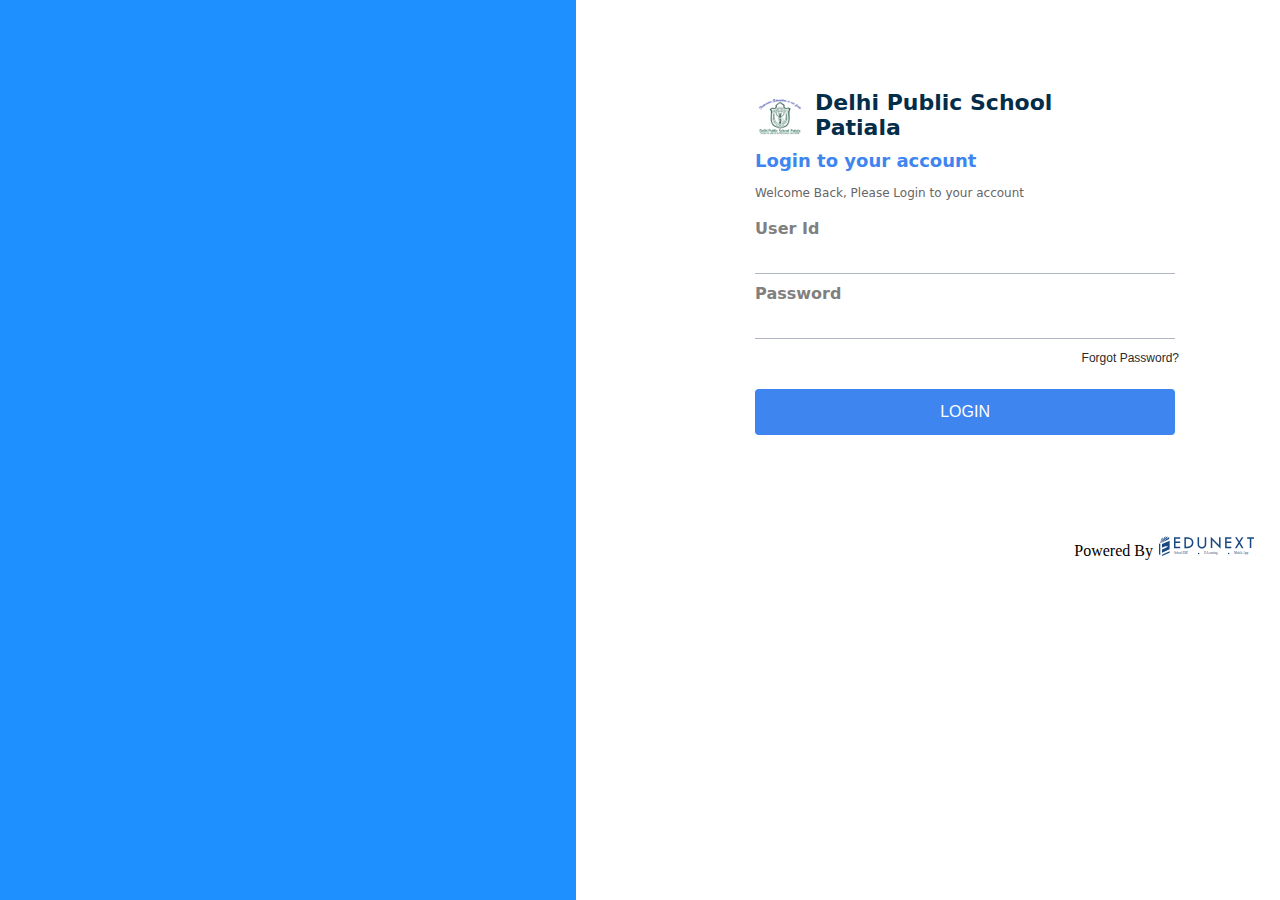
<file: LoginPage/index.html>
<!DOCTYPE html>
<html>

<head>
    <title>Delhi Public School Patiala Login</title>
    <link rel="stylesheet" href="style.css">
</head>

<body>
    <div class="main">
        <div class="hoverimage"></div>
        <div class="login">
            <div class="logoandname">
                <div>
                    <img id="dpslogo" src="./images/dpslogo.jpg">
                </div>
                <div>
                    <pre id="schoolname">Delhi Public School 
Patiala</pre>
                </div>
            </div>
            <div>
                <h6 class="para">Login to your account</h6>
                <p class="line">Welcome Back, Please Login to your account</p>
            </div>
            <div>
                <p class="name">User Id</p>
                <input type="text" class="input">
                <p class="name">Password</p>
                <input type="password" class="input">
                <button class="asking">Forgot Password?</button>
            </div>
            <div>
                <button class="but">Login</button>
            </div>
            <div id="but">Powered By<button><img class="image" src="./images/edunext.svg"></button></div>
        </div>
    </div>
</body>

</html>
</file>
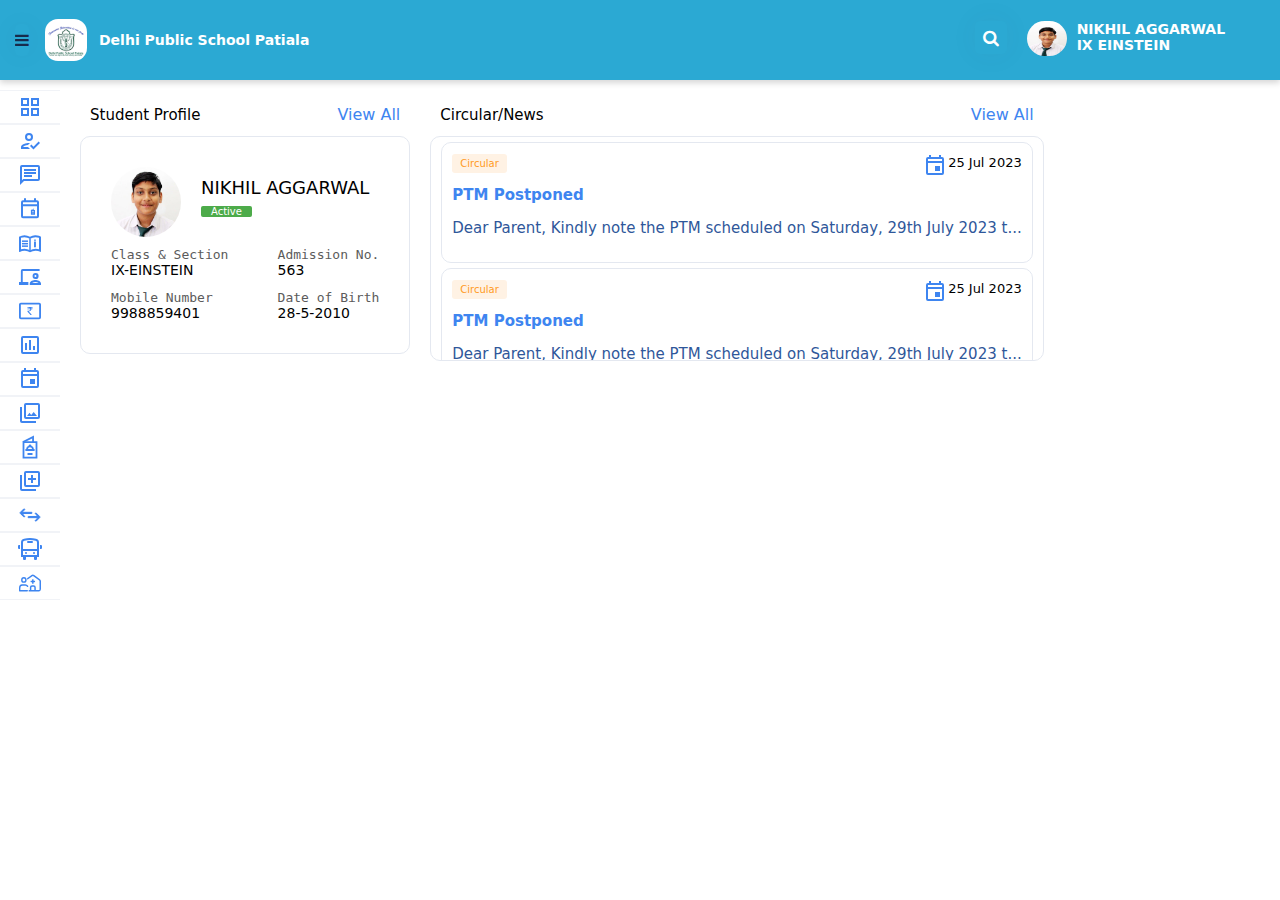
<file: HomePage/home.html>
<!DOCTYPE html>
<html>

<head>
    <title>My Dashboard</title>
    <link rel="stylesheet" href="style.css">
    <link rel="stylesheet" href="https://cdnjs.cloudflare.com/ajax/libs/font-awesome/4.7.0/css/font-awesome.min.css">
</head>

<body>
    <div class="main">

        <div class="navbar">
            <div class="listiconname">
                <div class="listicon">
                    <button class="fa">&#xf0c9;</button>
                </div>
                <div class="image">
                    <img class="image" src="./images/dpslogo.jpg">
                </div>
                <div class="name">
                    <p>Delhi Public School Patiala</p>
                </div>
            </div>
            <div class="searchid">
                <div class="search">
                    <i id="fa" class="fa">&#xf002;</i>
                </div>
                <div class="id">
                    <div>
                        <img id="me" src="./images/me.jpg">
                    </div>
                    <div>
                        <pre id="name" class="name">NIKHIL AGGARWAL 
IX EINSTEIN</pre>
                    </div>
                </div>
            </div>
        </div>


        <div id="thingsdiv">

            <div class="tasks">
                <button id="taskbutton">
                    <img class="sideimages" src="./images/dashboard.svg">
                </button>
                <button id="taskbutton">
                    <img class="sideimages" src="./images/attendance.svg">
                </button>
                <button id="taskbutton">
                    <img class="sideimages" src="./images/communication.svg">
                </button>
                <button id="taskbutton">
                    <img class="sideimages" src="./images/TimeTable.svg">
                </button>
                <button id="taskbutton">
                    <img class="sideimages" src="./images/homework.svg">
                </button>
                <button id="taskbutton">
                    <img class="sideimages" src="./images/digital learning.svg">
                </button>
                <button id="taskbutton">
                    <img class="sideimages" src="./images/fee.svg">
                </button>
                <button id="taskbutton">
                    <img class="sideimages" src="./images/result.svg">
                </button>
                <button id="taskbutton">
                    <img class="sideimages" src="./images/SchoolCalendar.svg">
                </button>
                <button id="taskbutton">
                    <img class="sideimages" src="./images/gallary.svg">
                </button>
                <button id="taskbutton">
                    <img class="sideimages" src="./images/foodMenu.svg">
                </button>
                <button id="taskbutton">
                    <img class="sideimages" src="./images/requests.svg">
                </button>
                <button id="taskbutton">
                    <img class="sideimages" src="./images/Transactions.svg">
                </button>
                <button id="taskbutton">
                    <img class="sideimages" src="./images/Transport.svg">
                </button>
                <button id="taskbutton">
                    <img class="sideimages" src="./images/infirmary_visits.svg">
                </button>
            </div>


            <div id="dashboard">


                <div id="studentprofile">
                    <div id="studentviewall">
                        <div>
                            <span id="student">Student Profile</span>
                        </div>
                        <div>
                            <a href="#">View All</a>
                        </div>
                    </div>
                    <div id="mainstudentprofile">
                        <div id="myphotoname">
                            <img id="myphoto" src="./images/me.jpg">
                            <pre id="myname">NIKHIL AGGARWAL
<span id="active">Active</span></pre>
                        </div>
                        <div id="ca">
                            <div id="classandsection">
                                <pre class="cas">Class & Section
<span class="ix">IX-EINSTEIN</span></pre>
                            </div>
                            <div id="admissionno">
                                <pre class="cas">Admission No.
<span class="ix">563</span></pre>
                            </div>
                        </div>
                        <div id="ca">
                            <div id="classandsection">
                                <pre class="cas">Mobile Number
<span class="ix">9988859401</span></pre>
                            </div>
                            <div id="admissionno">
                                <pre class="cas">Date of Birth
<span class="ix">28-5-2010</span></pre>
                            </div>
                        </div>
                    </div>
                </div>


                <div id="studentprofile">
                    <div id="studentviewall">
                        <div>
                            <span id="student">Circular/News</span>
                        </div>
                        <div>
                            <a href="#">View All</a>
                        </div>
                    </div>
                    <div id="circulardiv">
                        <div id="circular">
                            <div id="circulardate">
                                <div>
                                    <span class="circular">Circular</span>
                                </div>
                                <div id="imgdate">
                                    <div id="image">
                                        <img src="./images/SchoolCalendar.svg">
                                    </div>
                                    <div>
                                        <p id="date">25 Jul 2023</p>
                                    </div>
                                </div>
                            </div>
                            <div id="ptmpara">
                                <h1 id="ptm">PTM Postponed</h1>
                                <p id="pa">Dear Parent, Kindly note the PTM scheduled on Saturday, 29th July 2023
                                    t...</p>
                            </div>
                        </div>
                        <div id="circular">
                            <div id="circulardate">
                                <div>
                                    <span class="circular">Circular</span>
                                </div>
                                <div id="imgdate">
                                    <div id="image">
                                        <img src="./images/SchoolCalendar.svg">
                                    </div>
                                    <div>
                                        <p id="date">25 Jul 2023</p>
                                    </div>
                                </div>
                            </div>
                            <div id="ptmpara">
                                <h1 id="ptm">PTM Postponed</h1>
                                <p id="pa">Dear Parent, Kindly note the PTM scheduled on Saturday, 29th July 2023
                                    t...</p>
                            </div>
                        </div>
                        <div id="circular">
                            <div id="circulardate">
                                <div>
                                    <span class="circular">Circular</span>
                                </div>
                                <div id="imgdate">
                                    <div id="image">
                                        <img src="./images/SchoolCalendar.svg">
                                    </div>
                                    <div>
                                        <p id="date">25 Jul 2023</p>
                                    </div>
                                </div>
                            </div>
                            <div id="ptmpara">
                                <h1 id="ptm">PTM Postponed</h1>
                                <p id="pa">Dear Parent, Kindly note the PTM scheduled on Saturday, 29th July 2023
                                    t...</p>
                            </div>
                        </div>
                    </div>
                </div>


            </div>
        </div>
    </div>
    </div>
    </div>
</body>

</html>
</file>
<file: LoginPage/style.css>
body {
    margin: 0;
}

.main {
    display: flex;
    justify-content: space-between;
}

.hoverimage {
    width: 45%;
    height: 100vh;
    background-color: dodgerblue;
}

#dpslogo {
    width: 50px;
    height: 50px;
    vertical-align: middle;
    border-style: none;
    margin: 0px;
    padding: 0px;
    box-sizing: border-box;
}

.logoandname {
    display: flex;
    justify-content: space-around;
    margin-right: 220px;
    margin-top: 90px;
}

#schoolname {
    margin: 0;
    color: #042d49;
    font-weight: 700;
    text-align: left;
    padding-bottom: 0;
    font-size: 22px;
    font-family: system-ui, -apple-system, BlinkMacSystemFont, 'Segoe UI', Roboto, Oxygen, Ubuntu, Cantarell, 'Open Sans', 'Helvetica Neue', sans-serif;
    margin-left: 10px;
}
.para{
    color:#3E85F0;
    text-align:left;
    font-weight:700;
    font-size:18px;
    margin-bottom:5px;
    margin-top:10px;;
    font-family:system-ui, -apple-system, BlinkMacSystemFont, 'Segoe UI', Roboto, Oxygen, Ubuntu, Cantarell, 'Open Sans', 'Helvetica Neue', sans-serif;
}
.line{
    text-align:left;
    font-size:12px;
    margin-bottom:1rem;
    color:#666666;
    line-height:1.7;
    font-family:system-ui, -apple-system, BlinkMacSystemFont, 'Segoe UI', Roboto, Oxygen, Ubuntu, Cantarell, 'Open Sans', 'Helvetica Neue', sans-serif;
}
.input{
    border:0;
    border-bottom:1px solid #20314f59;
    border-radius:0;
    padding:0;
    font-weight:600;
    background-color: #fff;
    outline:0;
    font-family:system-ui, -apple-system, BlinkMacSystemFont, 'Segoe UI', Roboto, Oxygen, Ubuntu, Cantarell, 'Open Sans', 'Helvetica Neue', sans-serif;
    width:80%;
    height:35px;
    font-size:14px;
    margin-bottom:10px;
}
.name{
    color:gray;
    font-family:system-ui, -apple-system, BlinkMacSystemFont, 'Segoe UI', Roboto, Oxygen, Ubuntu, Cantarell, 'Open Sans', 'Helvetica Neue', sans-serif;
    font-weight:600;
    margin:0;
}
.asking{
    color: #2a2a2a;
    font-size: 12px;
    font-family: 'Montserrat', sans-serif;
    line-height: 1.4;
    font-weight: 500;
    float:right;
    margin-right:95px;
    border:0;
    background-color: #fff;
    cursor:pointer;
}
.asking:hover{
    color:#3E85F0;
}
.but{
    background-color: #3E85F0;
    border-radius: 4px;
    font-size: 16px;
    font-weight: 500;
    color:#fff;
    border:0;
    display: flex;
    justify-content: center;
    align-items: center;
    padding: 0 20px;
    width: 80%;
    height: 46px;
    margin-top:40px;
    text-transform:uppercase;
    cursor:pointer;
}
.but:hover{
    background-color:darkblue;
}
.image{
    max-width:100%;
    height:auto;
}
button{
    cursor:pointer;
    background-color:#fff;
    border:0;
}
#but{
    float:right;
    margin-top:100px;
    margin-right:20px;
}
</file>
<file: HomePage/style.css>
body {
    margin: 0;
}

.navbar {
    width: 100%;
    float: none;
    margin: 0;
    z-index: 999;
    transition: margin-left 0.3s ease-in-out;
    min-height: 80px;
    border-radius: 0;
    border-bottom: 0px solid rgba(72, 94, 144, 0.16);
    background: #2ba9d3 0% 0% no-repeat padding-box;
    box-shadow: 0px 3px 6px #00000029;
    position: relative;
    flex-wrap: wrap;
    align-items: center;
    display: flex;
    justify-content: space-between;
}

.image {
    width: 42px;
    height: 42px;
    border-radius: 13px;
    cursor: pointer;
    /* margin-top:10px;*/
    margin-left: 8px;
}

.name {
    color: #fff;
    font-weight: 600;
    /* margin-right:970px; */
    /* margin-top:10px; */
    margin-left: 20px;
    cursor: pointer;
    font-size: 14px;
    font-family: system-ui, -apple-system, BlinkMacSystemFont, 'Segoe UI', Roboto, Oxygen, Ubuntu, Cantarell, 'Open Sans', 'Helvetica Neue', sans-serif;
}

.listiconname {
    display: flex;
    justify-content: space-evenly;
    margin-left: 15px;
    align-items: center;
}

.fa {
    color: #172b4c;
    /* margin-top:25px; */
    text-align: center;
    line-height: 28px;
    font-size: 1.714rem;
    background-color: #ffffff;
    border-radius: 5px;
    box-shadow: 0 0 30px 0 rgba(82, 63, 105, 0.05);
    border-bottom: 2px solid transparent;
    padding-left: 0;
    cursor: pointer;
    display: inline-block;
    overflow: hidden;
    user-select: none;
    -webkit-tap-highlight-color: transparent;
    vertical-align: middle;
    z-index: 1;
    transition: .3s ease-out;
    padding-right: 0;
    padding: 0.5rem 0rem;
    border: 0;
    background-color: #2ba9d3;
}

.searchid {
    display: flex;
    margin-right: 50px;
}

.search {
    margin-right: 20px;
}

#fa {
    color: white;
    padding: 8px;
    font-size: 17px;
}

#me {
    border-radius: 20px;
    width: 40px;
    height: 35px;
}

.id {
    display: flex;
}

#name {
    margin-left: 10px;
    margin-top: 0;
    margin-bottom: 0;
}

.tasks {
    overflow-y: scroll;
    margin-top: 10px;
}

.sideimages {
    padding: 3px 12px;
    max-width: 100%;
    vertical-align: middle;
    display: flex;
    border: black;
    cursor: pointer;
}

#taskbutton {
    background: transparent;
    margin: 0;
    display: block;
    border: none;
    border-top: 1px solid rgba(228, 232, 240, 0.5);
    border-bottom: 1px solid rgba(228, 232, 240, 0.5);
}

#taskbutton:hover {
    background-color: #EBF3FF;
}

#student {
    display: inline-block;
    margin: 0;
    font-weight: 500;
    font-size: 15px;
    line-height: 21px;
    margin-left: 10px;
    font-family: system-ui, -apple-system, BlinkMacSystemFont, 'Segoe UI', Roboto, Oxygen, Ubuntu, Cantarell, 'Open Sans', 'Helvetica Neue', sans-serif;
}

a {
    text-decoration: none;
    margin-right: 10px;
    color: #3e85f0;
    cursor: pointer;
    font-family: system-ui, -apple-system, BlinkMacSystemFont, 'Segoe UI', Roboto, Oxygen, Ubuntu, Cantarell, 'Open Sans', 'Helvetica Neue', sans-serif;
}

#thingsdiv {
    display: flex;
}

#mainstudentprofile {
    border: 1px solid rgba(228, 232, 240, 1);
    padding: 30px;
    margin-top: 10px;
    border-radius: 10px;
}

#myphoto {
    width: 70px;
    height: 70px;
    border-radius: 50%;
    margin-right: 10px;
    object-fit: cover;
}

#myname {
    font-family: system-ui, -apple-system, BlinkMacSystemFont, 'Segoe UI', Roboto, Oxygen, Ubuntu, Cantarell, 'Open Sans', 'Helvetica Neue', sans-serif;
    color: #000;
    font-weight: 500;
    font-size: 18px;
    margin: 0;
    padding: 10px;
}

#active {
    background: #4DAB4A;
    color: #fff;
    padding: 0px 10px;
    font-size: 10px;
    border-radius: 2px;
}

#myphotoname {
    display: flex;
}

.cas {
    margin: 0;
    color: #5b5b5b;
    font-size: 13px;
    font-weight: 400;
    margin-bottom: 2px;
}

.ix {
    font-size: 14px;
    color: black;
    font-family: system-ui, -apple-system, BlinkMacSystemFont, 'Segoe UI', Roboto, Oxygen, Ubuntu, Cantarell, 'Open Sans', 'Helvetica Neue', sans-serif;
    font-weight: 500;
    margin: 0;
}

#ca {
    display: flex;
    justify-content: space-between;
    margin-top: 10px;
}

#studentviewall {
    display: flex;
    justify-content: space-between;
}

#studentprofile {
    margin-left: 20px;
    margin-top: 25px;
}

#dashboard {
    display: flex;
}

.circular {
    margin-bottom: 0;
    padding: 4px 8px;
    background-color: #FFF2E4;
    color: #FF9B25;
    line-height: 10px;
    font-size: 10px;
    font-weight: normal;
    border-radius: 3px;
    font-family: system-ui, -apple-system, BlinkMacSystemFont, 'Segoe UI', Roboto, Oxygen, Ubuntu, Cantarell, 'Open Sans', 'Helvetica Neue', sans-serif;
}

#circulardiv {
    border: 1px solid rgba(228, 232, 240, 1);
    border-radius: 10px;
    margin-top: 10px;
    overflow: scroll;
    height: 223px;
}
#circulardiv::-webkit-scrollbar{
    display:none;
}
.tasks::-webkit-scrollbar{
    display:none;
}

#circulardate {
    display: flex;
    justify-content: space-between;
}

#imgdate {
    display: flex;
    color: #000;
    font-weight: 400;
    font-size: 13px;
    margin-bottom: 0;
    margin-top: 1px;
    float: right;
    box-sizing: border-box;
}

#date {
    font-family: system-ui, -apple-system, BlinkMacSystemFont, 'Segoe UI', Roboto, Oxygen, Ubuntu, Cantarell, 'Open Sans', 'Helvetica Neue', sans-serif;
    margin: 0;
    color: #000;
    font-weight: 400;
    font-size: 13px;
    margin-bottom: 0;
    margin-top: 1px;
    float: right;
    box-sizing: border-box;
    margin-left: 5px;
}

#margin_top{
    margin-top: 10px;
}

#circular {
    border: 1px solid rgba(228, 232, 240, 1);
    margin-top: 5px;
    margin-left: 10px;
    cursor: pointer;
    margin-right: 10px;
    border-radius: 10px;
    padding: 10px;
    margin-bottom: 2px;
}

#image {
    width: 17px;
    margin-right: 3px !important;
    margin-bottom: 1px;
    max-width: 100%;
    vertical-align: middle;
    box-sizing: border-box;
}

#ptm {
    font-size: 15px !important;
    margin-top: 3px !important;
    margin-bottom: 3px !important;
    color: #3e85f0 !important;
    display: block !important;
    text-decoration: none;
    font-family: system-ui, -apple-system, BlinkMacSystemFont, 'Segoe UI', Roboto, Oxygen, Ubuntu, Cantarell, 'Open Sans', 'Helvetica Neue', sans-serif;
}

#pa {
    color: #2f579a;
    font-family: system-ui, -apple-system, BlinkMacSystemFont, 'Segoe UI', Roboto, Oxygen, Ubuntu, Cantarell, 'Open Sans', 'Helvetica Neue', sans-serif;
    font-size: 15px;
    display: block;
}
</file>
